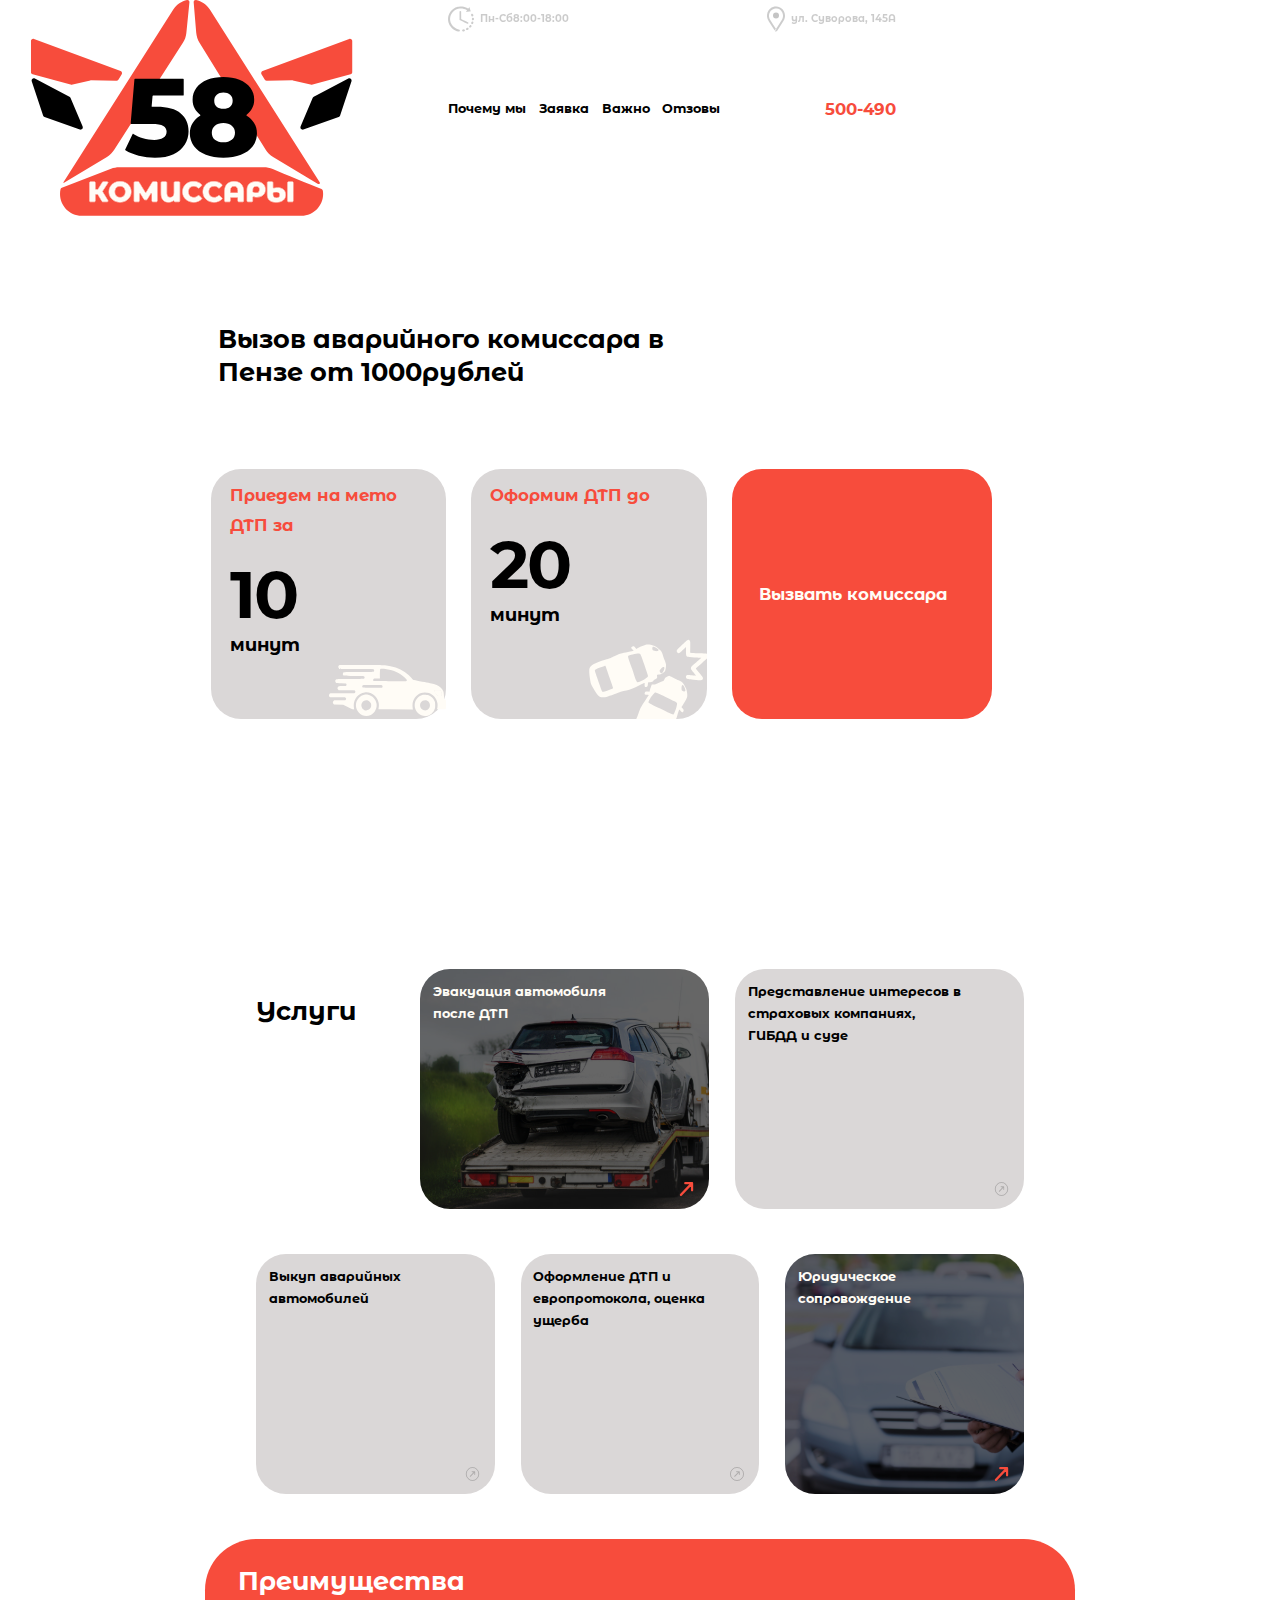
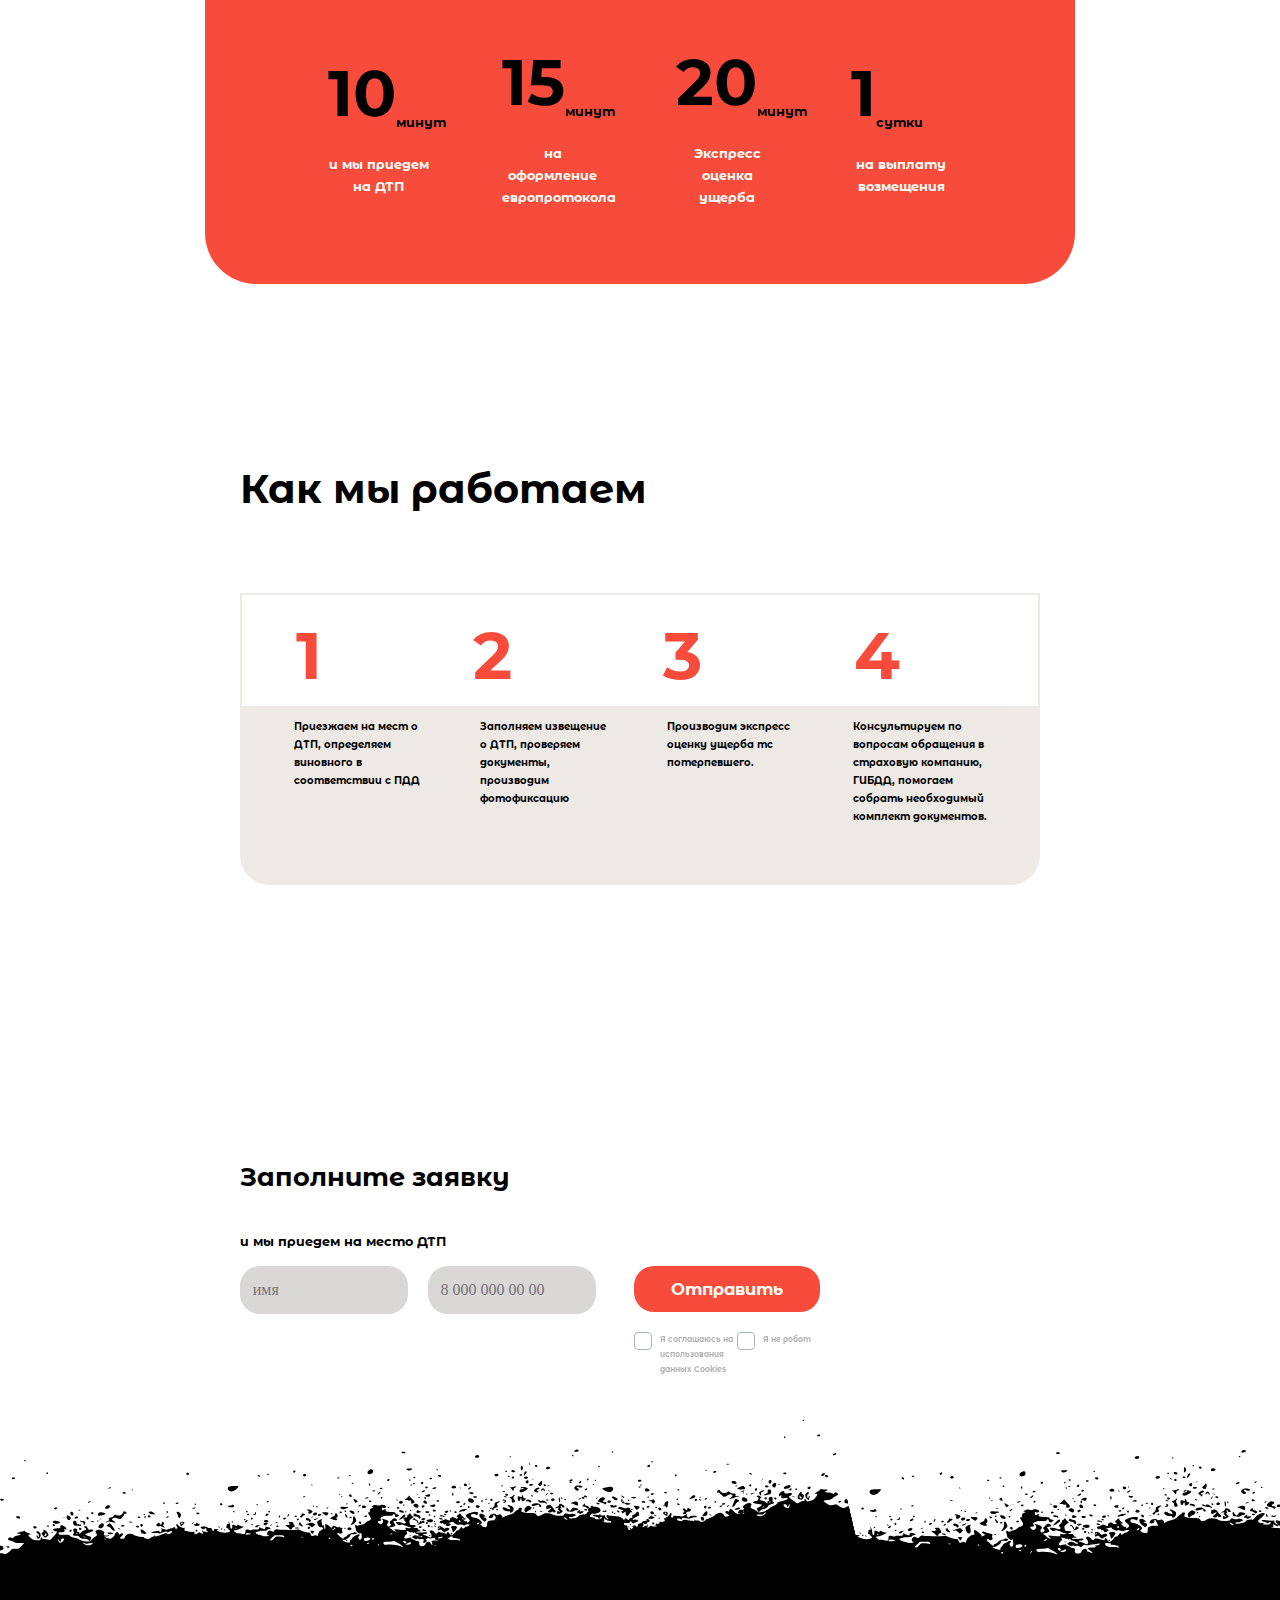
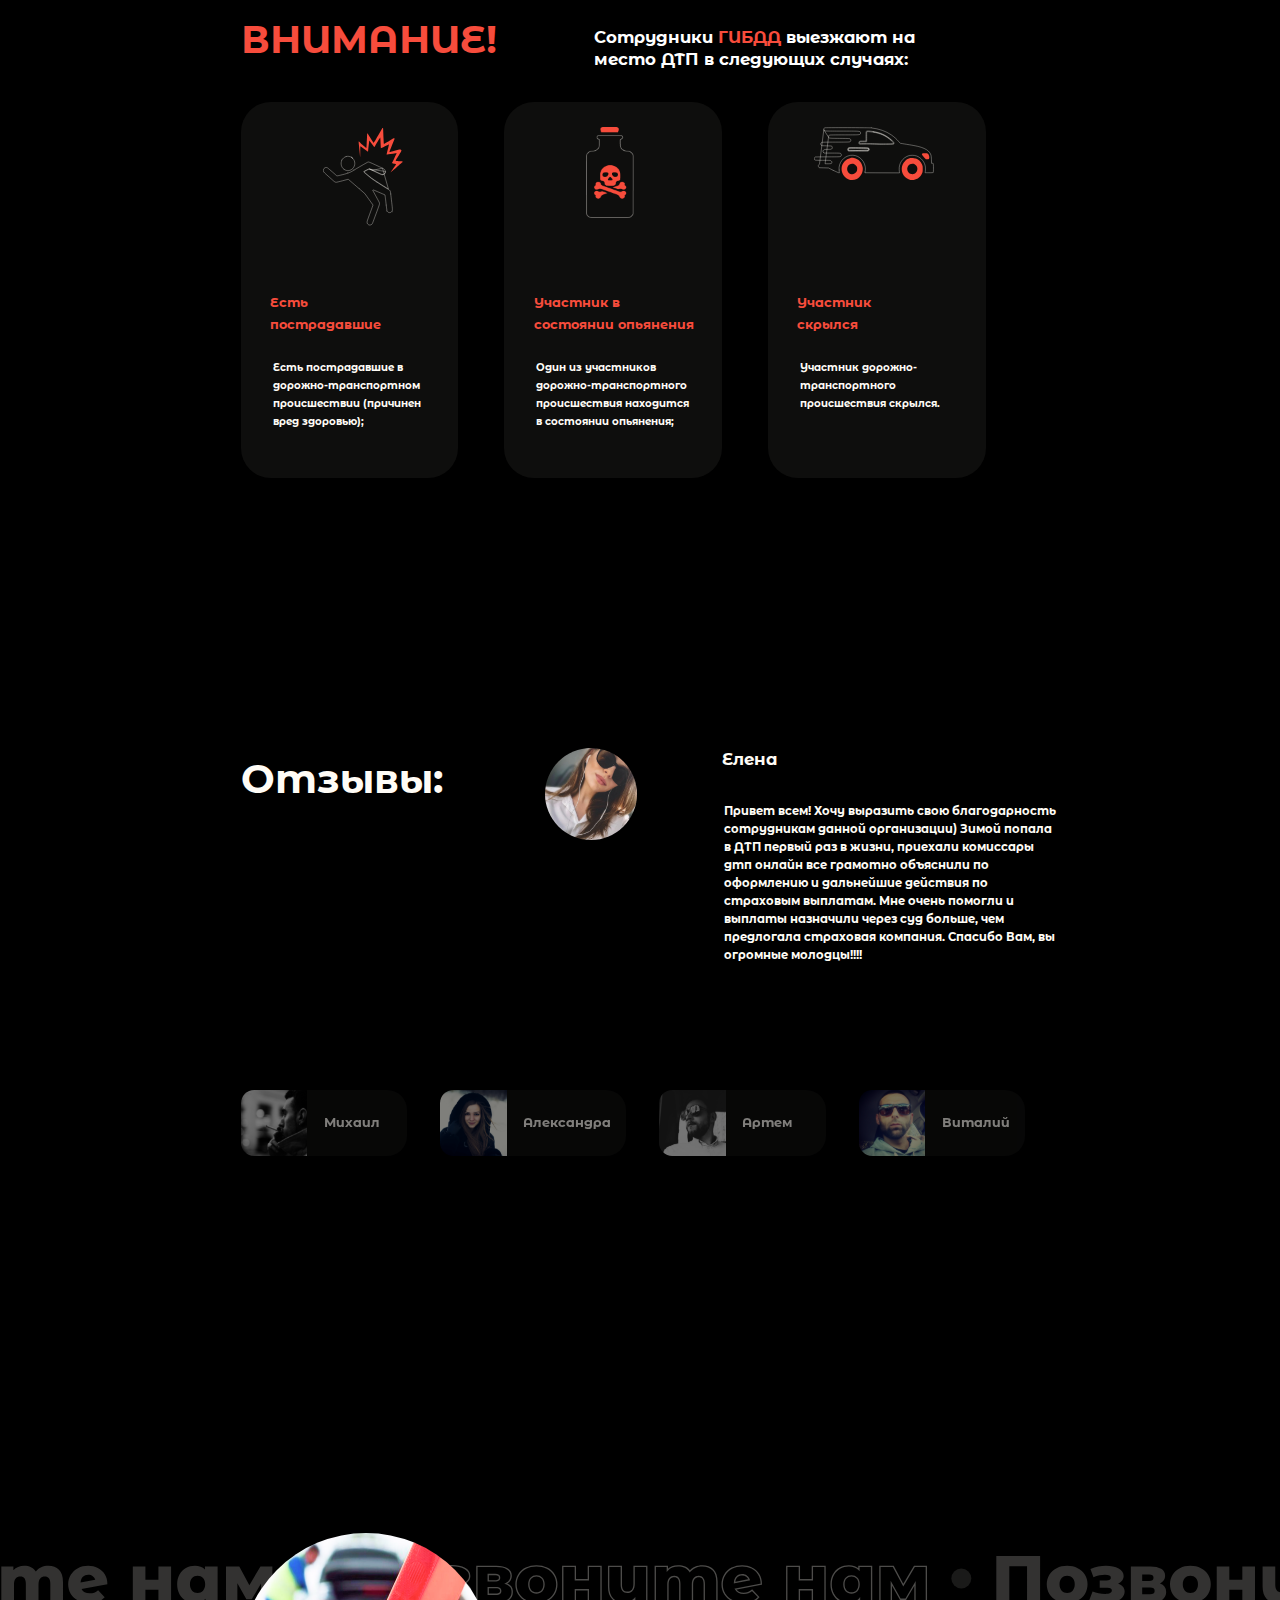
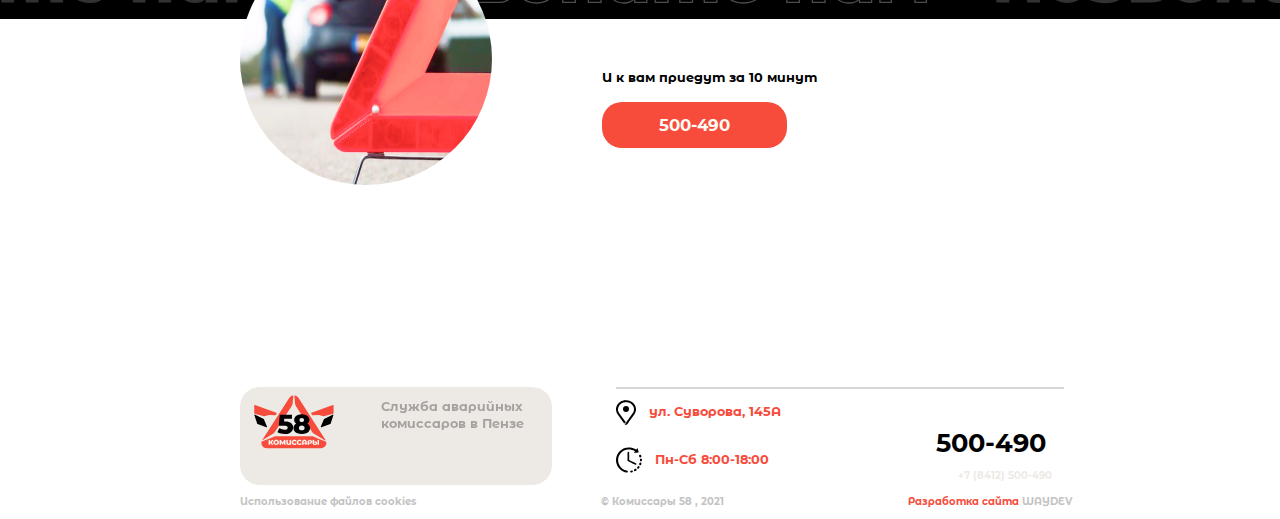
<file: index.html>
<!DOCTYPE HTML>
<html lang="en-US">
<head>
	<meta charset="utf8">
    <meta name="viewport" content="width=device-width, initial-scale=1">
	<title></title>
	<link rel="stylesheet" href="css/styles.css"/>
    <link rel="stylesheet" href="vendor/normalize.css"/>
   
</head>
<body >
    <img  class="header__bg" src="./image/image31.svg">
    <img  class="header__logo" src="./image/Group48.svg">
    <header class="header">
        <div class="nav__text-mobile">500-490</div>
        <div class="header__info">
            <div class="info__containers">
                <div class="info__container">
                <img src="./image/image35(Traced)(2).svg" class="info__icon">
                <p class="info__text info__text_left">Пн-Сб</p>
                <p class="info__text">8:00-18:00</p>
                </div> 
                <div class="info__container">
                    <img src="./image/Group 108.svg" class="info__icon">
                    <p class="info__text">ул. Суворова, 145А</p>
                    
                </div>
            </div>
        
        </div>
        <nav class="nav">
            
            
            <div class="info__containers">
            <ul class="nav__list">
                <li class="list__item">Почему мы</li>
                <li class="list__item">Заявка</li>
                <li class="list__item">Важно</li>
                <li class="list__item">Отзовы</li>
            </ul>
            <div class="nav__text">500-490</div>
        </nav>
        </div>
    </header>
<section class="promo">
    <h1 class="promo__title">Вызов аварийного комиссара в Пензе от 1000рублей </h1>
    <div class="promo__container-card">
        <div class="promo__card">
            <h1 class="card__title">Приедем на мето ДТП за</h1> 
        
            <span class="card__number">10</span>
            <span class="card__text">минут</span>
      
        <img class="card__img" src="./image/car.svg">
        
        
        </div>
        <div class="promo__card">

            <h1 class="card__title">Оформим ДТП до</h1> 
        
            <span class="card__number">20</span>
            <span class="card__text">минут</span>
      
        <img class="card__img2" src="./image/car2.svg">

        </div>
        <div class="promo__card promo__card_big"><p class="card__title-white">Вызвать комиссара</p></div>
    </div>
</section>
<section class="services">
    <div class="services__container-cards">
       <h1 class="services__card-title">Услуги</h1>
      
        <div class="services__card"><p class="services__text">Эвакуация автомобиля после ДТП</p>
            <p class="services__text-mobile">Эвакуация автомобиля после ДТП</p>
            <img class="services__img" src="./image/Vector75.svg">
            <img class="services__img-mobile" src="./image/Group354(1).svg">
        </div> 
       
        <div class="services__card2"><p class="services__text services__text_black">Представление интересов в страховых компаниях, ГИБДД и суде</p>
            <p class="services__text-mobile">Представление интересов в страховых компаниях, ГИБДД и суде</p>
            <img class="services__img" src="./image/Group354.svg">
            <img class="services__img-mobile" src="./image/Group354(1).svg">
           </div>
        
        <div class="services__card3-mobile"><p class="services__text services__text_black">Представление интересов в страховых компаниях, ГИБДД и суде</p>
            
            <div class="services__card-mobile"><p class="services__title-mobile">Выкуп аварийных автомобилей</p></div>
            <div class="services__card3-image-mobile"></div>
            <div class="services__card3-image"></div>
        </div>
        <div class="services__card4-mobile">
            
            <div class="services__card-mobile"><p class="services__title-mobile">Выкуп аварийных автомобилей</p></div>
            <div class="services__card4-image-mobile"></div>
            <div class="services__card3-image"></div>
        </div>
        <div class="services__card5-mobile">
            
            <div class="services__card-mobile"><p class="services__title-mobile">Выкуп аварийных автомобилей</p></div>
            <div class="services__card5-image-mobile"></div>
            <div class="services__card3-image"></div>
        </div>
    </div>
    <div class="services__container-cards2">
        
        <div class="services__card3 services__card2_margin "><p class="services__text services__text_black">Выкуп аварийных автомобилей</p>
            <img class="services__img" src="./image/Group354.svg">
           

        </div>
        <div class="services__card4 services__card2_margin "><p class="services__text services__text_black">Оформление ДТП и европротокола, оценка ущерба
        </p>
            <img class="services__img" src="./image/Group354.svg">
            <img class="services__img-mobile" src="./image/Group354(1).svg">
        </div>
         <div class="services__card-bottom "><p class="services__text">Юридическое сопровождение</p>
             <img class="services__img" src="./image/Vector75.svg"> 
             <img class="services__img-mobile" src="./image/Group354(1).svg">
         </div> 
        
         
     </div>

</section>
<section class="advantages">
    <div class="advantages__container">
       <h1 class="advantages__title">Преимущества</h1> 
       <div class="advantages__container-cards">
        <div class="advantages__card">
            <div class="advantages__card-content">
                <span class="advantages__card-number">10</span>
                <span class="advantages__card-text">минут</span>
            </div>
            <p class="advantages__text-white">и мы приедем на ДТП
                </p>
        </div>
        <div class="advantages__card">
            <div class="advantages__card-content">
            <span class="advantages__card-number">15</span>
            <span class="advantages__card-text">минут</span>
            </div>
            <p class="advantages__text-white">на оформление европротокола</p>
        </div>
        <div class="advantages__card">
            <div class="advantages__card-content">
                <span class="advantages__card-number">20</span>
                <span class="advantages__card-text">минут</span>
            </div>
            <p class="advantages__text-white">Экспресс оценка ущерба</p>
        </div>
        <div class="advantages__card">
            <div class="advantages__card-content">
                <span class="advantages__card-number">1</span>
                <span class="advantages__card-text">сутки</span>
            </div>
            <p class="advantages__text-white">на выплату возмещения</p>
        </div>
       </div>
    </div>
</section>
<section class="work">
    <h1 class="work__title">Как мы работаем</h1>
    <div class="work__container-top">
        <span class="work__number">1</span>
        <span class="work__number">2</span>
        <span class="work__number">3</span>
        <span class="work__number">4</span>
    </div>
    <div class="work__container-bottom">
        <p class="work__text">Приезжаем на мест о ДТП, определяем виновного в соответствии с ПДД</p>
        <p class="work__text">Заполняем извещение о ДТП, проверяем документы, производим фотофиксацию</p>
        <p class="work__text">Производим экспресс оценку ущерба тс потерпевшего.</p>
        <p class="work__text">Консультируем по вопросам обращения в страховую компанию, ГИБДД, помогаем собрать необходимый комплект документов.</p>
    </div>
</section>
<section class="work-mobile">
    <h1 class="work-mobile__title">Как мы работаем</h1>
    <div class="work-mobile__containers">
    <div class="work-mobile__container-top">
        <span class="work-mobile__number">1</span>
        <span class="work-mobile__number">2</span>
        <span class="work-mobile__number">3</span>
        <span class="work-mobile__number">4</span>
    </div>
    <div class="work-mobile__container-bottom">
        <p class="work-mobile__text1">Приезжаем на мест о ДТП, определяем виновного в соответствии с ПДД</p>
        <p class="work-mobile__text2">Заполняем извещение о ДТП, проверяем документы, производим фотофиксацию</p>
        <p class="work-mobile__text3">Производим экспресс оценку ущерба тс потерпевшего.</p>
        <p class="work-mobile__text4">Консультируем по вопросам обращения в страховую компанию, ГИБДД, помогаем собрать необходимый комплект документов.</p>
    </div>
</div>
</section>


<section class="application">
    <h1 class="application__title">Заполните заявку</h1>
    <p class="application__text">и мы приедем на место ДТП</p>
    <form  name="application" class="application__form">
        <input  name="name" class="form__input" placeholder="имя"/>
        <input  name="number" class="form__input" placeholder="8 000 000 00 00"/>
       
       <div class="form__container">
        <button class="form__button" type="submit">Отправить</button>
        <input  class="custom-checkbox"  id="color-1" name="color-1" value="indigo" type="checkbox"><label for="color-1"></label><label class="form__label" for="color-1">Я соглашаюсь на использования данных Cookies</label>
        <input class="custom-checkbox"  id="color-2" name="color-2" value="indigo" type="checkbox" ><label for="color-2" ></label><label class="form__label form__label_small">Я не робот</label>
       </div>
    </form>
</section>
<section class="attention">
    <img  src="./image/Group355.svg" class="attention__image-text"> 
    <img  src="./image/Ellipse11.svg" class="attention__image-ellips"> 

<img class="attention__img1" src="./image/image32Traced)(1).svg">
<img class="attention__img2" src="./image/image32Traced)(1).svg">
<img class="attention__img3" src="./image/svg-editor-image.svg">

<div class="attention__container">
<h1 class="attention__title">ВНИМАНИЕ!</h1>
<p class="attention__text">Сотрудники <span class="attention__text_red">ГИБДД</span> выезжают на место ДТП в следующих случаях:</p>
</div>
<div class="attention__container-cards">
    <div class="attention__card">
        <img src="./image/Group87.svg" class="attention__card-image1">
        <h3 class="attention__card-title attention__card-title_small ">Есть пострадавшие</h3>
        <p class="attention__card-text">Есть пострадавшие в дорожно-транспортном происшествии (причинен вред здоровью);</p>
    </div> 
    <div class="attention__card">
        <img src="./image/Group88.png" class="attention__card-image2">
        <h3 class="attention__card-title">Участник в состоянии опьянения</h3>
        <p class="attention__card-text">Один из участников дорожно-транспортного происшествия находится в состоянии опьянения;</p>
    </div> 
    <div class="attention__card attention__card_end">
        <img src="./image/Group89.svg" class="attention__card-image3">
        <h3 class="attention__card-title attention__card-title_small">Участник скрылся</h3>
        <p class="attention__card-text">Участник дорожно-транспортного происшествия скрылся.</p>
    </div> 
   
</div>
<div class="reviews">
    <div class="reviews__container-text">
        <h1 class="reviews__title">Отзывы:</h1>
        <div class="reviews__container-review">
          <img class="reviews__image" src="./image/Rectangle69.svg"> 
          <p class="reviews__text1">Елена</p>
          <p class="reviews__text2">Привет всем! Хочу выразить свою благодарность сотрудникам данной организации) Зимой попала в ДТП первый раз в жизни, приехали комиссары дтп онлайн все грамотно объяснили по оформлению и дальнейшие действия по страховым выплатам. Мне очень помогли и выплаты назначили через суд больше, чем предлогала страховая компания. Спасибо Вам, вы огромные молодцы!!!!</p>
        </div>
    </div> 
    <div class="reviews__container-image">
        
        <div class="reviews__card-image">
            <img  src="./image/Rectangle69(1).svg" class="reviews__foto">
          <p class="reviews__card-title">Михаил</p>
        </div>
        <div class="reviews__card-image reviews__card-image_big">
            <img  src="./image/Rectangle69(3).svg" class="reviews__foto">
            <p class="reviews__card-title">Александра</p>
        </div>
        <div class="reviews__card-image">
            <img  src="./image/Rectangle69(4).svg" class="reviews__foto">
            <p class="reviews__card-title">Артем</p>
        </div>
        <div class="reviews__card-image reviews__card-image_end">
            <img  src="./image/Rectangle69(5).svg" class="reviews__foto">
            <p class="reviews__card-title">Виталий</p>
        </div>
    </div> 
    <div class="reviews__container-image-mobile">
        
       
        <div class="reviews__card-image reviews__card-image_big">
            <img  src="./image/Rectangle69(3).svg" class="reviews__foto">
            <p class="reviews__card-title">Александра</p>
        </div>
        <div class="reviews__card-image">
            <img  src="./image/Rectangle69(1).svg" class="reviews__foto">
          <p class="reviews__card-title">Михаил</p>
        </div>
        <div class="reviews__card-image">
            <img  src="./image/Rectangle69(4).svg" class="reviews__foto">
            <p class="reviews__card-title">Артем</p>
        </div>
        <div class="reviews__card-image reviews__card-image_end">
            <img  src="./image/Rectangle69(5).svg" class="reviews__foto">
            <p class="reviews__card-title">Виталий</p>
        </div>
    </div> 
    <div class="reviews__container-text-mobile">
        <p class="reviews__text-bottom">Позвоните нам </p>
        <p class="reviews__text-bottom reviews__text-bottom_border">Позвоните нам </p>
   </div>

</div>
</section>
<section class="contacts">
<p class="contacts__text">И к вам приедут за 10 минут</p>
<button class="contacts__button">500-490</button>
</section>
<section class="footer">
    <div class="footer__containers">
    <div class="footer__container-commissar">
        <img class="footer__logo" src="./image/Group48.svg">
        <p class="footer__text">Служба
            аварийных комиссаров
            в Пензе</p>
    </div>
    <div class="footer__containers-info">
        <div class="footer__container-info1">
        <div class="footer__container-addres">
            <img class="footer__icon" src="./image/Group108(1).svg">
            <p class="footer__addres">ул. Суворова, 145А</p>
        </div>
        <div class="footer__container-rate">
            <img class="footer__icon" src="./image/image35(Traced)(1).svg">
            <p class="footer__rate">Пн-Сб  8:00-18:00</p>
        </div>
        </div>

        <div class="footer__container-info2">
            <span class="footer__number">500-490</span>
            <span class="footer__number-mobile">+7 (8412) 500-490</span>
        </div>
    </div>
</div>
   <div class="footer__conteiner-copyright">
    <p class="footer__copyright">Использование файлов cookies</p>
    <p class="footer__copyright">© Комиссары 58 , 2021</p>
    <p class="footer__copyright"><span class="footer__copyright-red">Разработка сайта </span>WAYDEV</p>
   </div>

</section>



</body>
</html>
</file>
<file: css/styles.css>
@import url('./header.css');
@import url('./nav.css');
@import url('./promo.css');
@import url('./services.css');
@import url('./advantages.css');
@import url('./work.css');
@import url('./application.css');
@import url('./attention.css');
@import url('./reviews.css');
@import url('./contacts.css');
@import url('./footer.css');
@import url('./bg.css');
  @font-face {
    font-family: 'Montserrat Alternates';
    src: local('Montserrat Alternates'),
         url('../vendor/font/MontserratAlternates-Bold.ttf');
      
  }
  @font-face {
    font-family: 'Montserrat Alternates bold';
    src: local('Montserrat Alternates'),
         url('../vendor/font/MontserratAlternates-Bold.ttf');
      
  }
.body{
    display: block;
    position: relative;
}
</file>
